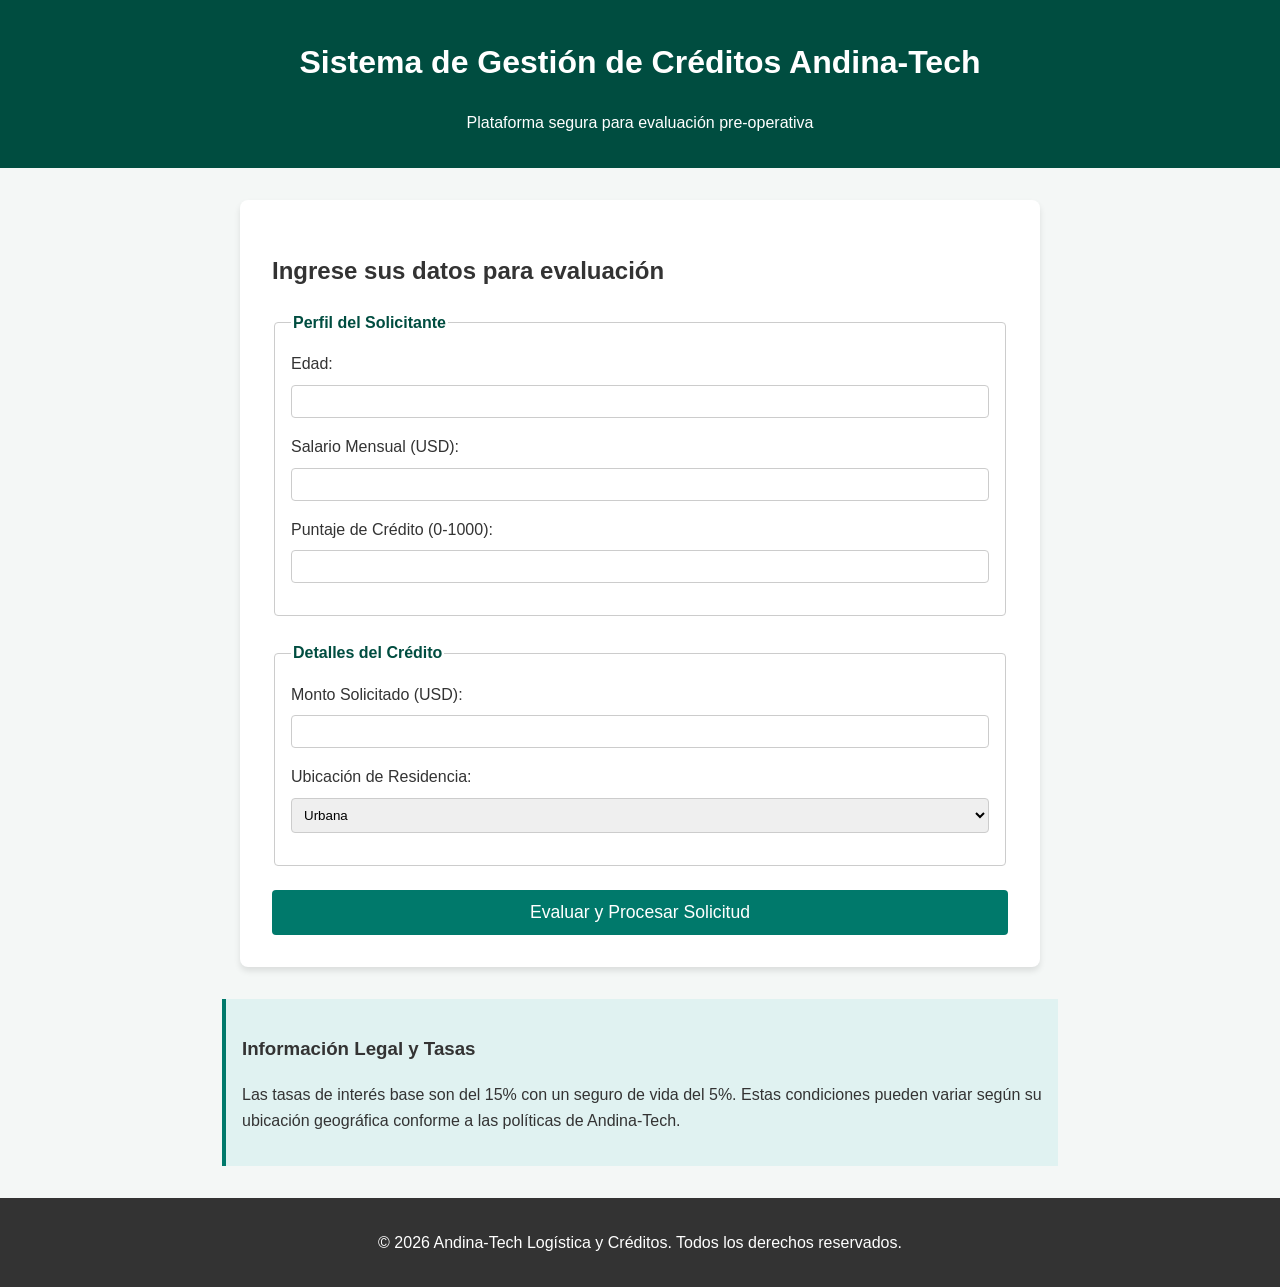
<file: templates/index.html>
<!DOCTYPE html>
<html lang="es">
<head>
    <meta charset="UTF-8">
    <meta name="viewport" content="width=device-width, initial-scale=1.0">
    <title>Solicitud de Crédito - Andina-Tech</title>
    <link rel="stylesheet" href="/static/css/style.css">
</head>
<body>
    <header role="banner">
        <h1>Sistema de Gestión de Créditos Andina-Tech</h1>
        <p>Plataforma segura para evaluación pre-operativa</p>
    </header>

    <main aria-label="Formulario de solicitud de crédito">
        
        <section aria-labelledby="titulo-solicitud">
            <h2 id="titulo-solicitud">Ingrese sus datos para evaluación</h2>
            
            <article>
                <form action="/procesar" method="POST" aria-label="Formulario de datos del cliente">
                    
                    <fieldset>
                        <legend>Perfil del Solicitante</legend>
                        <label for="edad">Edad:</label>
                        <input type="number" id="edad" name="edad" required aria-required="true" min="18">

                        <label for="salario">Salario Mensual (USD):</label>
                        <input type="number" id="salario" name="salario" required aria-required="true" min="0">

                        <label for="puntaje">Puntaje de Crédito (0-1000):</label>
                        <input type="number" id="puntaje" name="puntaje" required aria-required="true" min="0" max="1000">
                    </fieldset>

                    <fieldset>
                        <legend>Detalles del Crédito</legend>
                        <label for="monto">Monto Solicitado (USD):</label>
                        <input type="number" id="monto" name="monto" required aria-required="true" min="100">

                        <label for="ubicacion">Ubicación de Residencia:</label>
                        <select id="ubicacion" name="ubicacion" required aria-required="true">
                            <option value="urbana">Urbana</option>
                            <option value="rural">Rural</option>
                        </select>
                    </fieldset>

                    <button type="submit">Evaluar y Procesar Solicitud</button>
                </form>
            </article>
        </section>

    </main>

    <aside aria-labelledby="info-legal">
        <h3 id="info-legal">Información Legal y Tasas</h3>
        <p>Las tasas de interés base son del 15% con un seguro de vida del 5%. Estas condiciones pueden variar según su ubicación geográfica conforme a las políticas de Andina-Tech.</p>
    </aside>

    <footer role="contentinfo">
        <p>&copy; 2026 Andina-Tech Logística y Créditos. Todos los derechos reservados.</p>
    </footer>
</body>
</html>
</file>
<file: static/css/style.css>
/* style.css */
body {
    font-family: 'Segoe UI', Tahoma, Geneva, Verdana, sans-serif;
    line-height: 1.6;
    margin: 0;
    padding: 0;
    background-color: #f4f7f6;
    color: #333;
}

header {
    background: #004d40;
    color: #fff;
    padding: 1rem 2rem;
    text-align: center;
}

main {
    max-width: 800px;
    margin: 2rem auto;
    padding: 0 1rem;
}

section {
    background: #fff;
    padding: 2rem;
    border-radius: 8px;
    box-shadow: 0 4px 6px rgba(0,0,0,0.1);
}

fieldset {
    border: 1px solid #ccc;
    border-radius: 4px;
    margin-bottom: 1.5rem;
    padding: 1rem;
}

legend {
    font-weight: bold;
    color: #004d40;
}

label {
    display: block;
    margin-bottom: 0.5rem;
    font-weight: 500;
}

input, select {
    width: 100%;
    padding: 0.5rem;
    margin-bottom: 1rem;
    border: 1px solid #ccc;
    border-radius: 4px;
    box-sizing: border-box;
}

button {
    display: block;
    width: 100%;
    padding: 0.75rem;
    background: #00796b;
    color: #fff;
    border: none;
    border-radius: 4px;
    font-size: 1.1rem;
    cursor: pointer;
}

button:hover {
    background: #004d40;
}

aside {
    max-width: 800px;
    margin: 1rem auto;
    padding: 1rem;
    background: #e0f2f1;
    border-left: 4px solid #00796b;
}

footer {
    text-align: center;
    padding: 1rem;
    background: #333;
    color: #fff;
    margin-top: 2rem;
}
</file>
